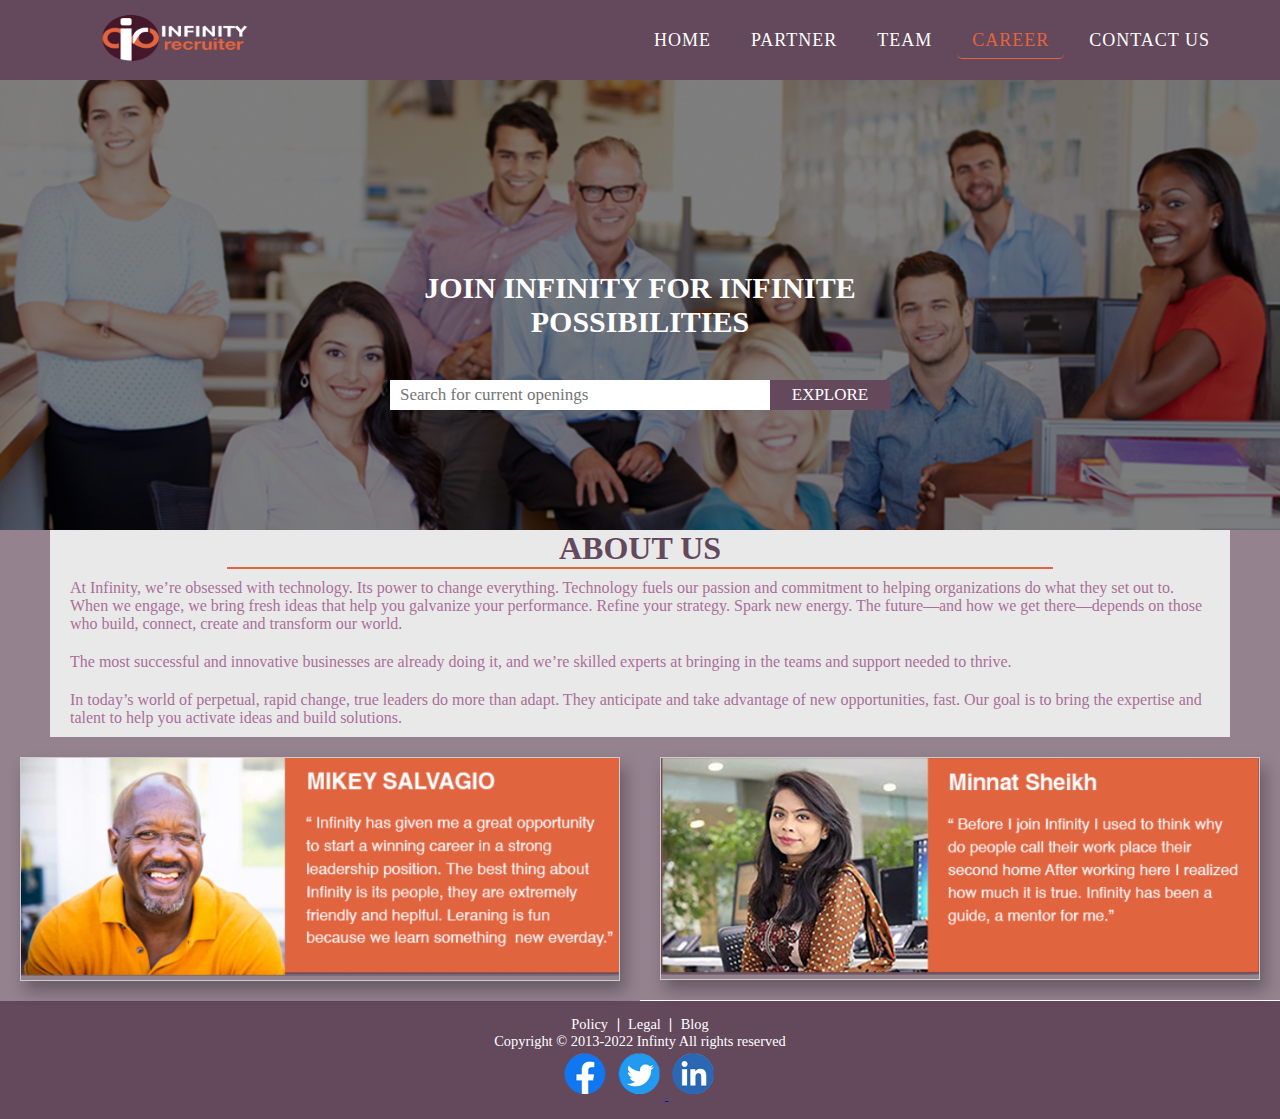
<file: html/pages/landingpage.html>
<!DOCTYPE html>
<html>
    <head>
        <title>Infinity Recrutier landing page</title>
        <meta name="viewport" content="width=device-width, initial-scale=1.0">
        <link href="../../styles/pages/landingpage.css" type="text/css" rel="stylesheet" />
    </head>
    <body>
            <nav>
                <div class="logo"><a href="#"><img src ="../../images/logo.png" width="150" height="50"></a>
                </div>
                <ul>
                    <li> <a href="#"> HOME </a> </li>
                    <li> <a href="#"> PARTNER </a> </li>
                    <li> <a href="#"> TEAM </a> </li>
                    <li> <a href="#" class="active"> CAREER</a> </li>
                    <li> <a href="#"> CONTACT US</a> </li>
                </ul>
            </nav>
            
            <div class="hero-image">
                <div class="hero-text">
                    <h1>JOIN INFINITY FOR INFINITE POSSIBILITIES</h1>
                </div>
                <div class="wrapper">
                    <div class="container">
                        <input type="text" class="input" placeholder="Search for current openings">
                        <input type="button" value="EXPLORE" class="explore">
                    </div>
                </div>
            </div>
            <div class="bg">
                <div class="overlapping">
                  <div class="about-us">  
                    <h1>ABOUT US</h1>
                    <hr>
                    <p class="about">At Infinity, we’re obsessed with technology. Its power to change everything. Technology fuels our passion and commitment to helping organizations do what they set out to. When we engage, we bring fresh ideas that help you galvanize your performance. Refine your strategy. Spark new energy. The future—and how we get there—depends on those who build, connect, create and transform our world.</p>
                    <p class="about">The most successful and innovative businesses are already doing it, and we’re skilled experts at bringing in the teams and support needed to thrive. </p>
                    <p class="about">In today’s world of perpetual, rapid change, true leaders do more than adapt. They anticipate and take advantage of new opportunities, fast. Our goal is to bring the expertise and talent to help you activate ideas and build solutions.</p>
                </div>
            </div>
            <div class="testimonial">
                <div class="gallery">
                    <img src="../../images/mikey.png" alt="employee1" width="100%" >
                </div>
            </div>
            
            <div class="testimonial">
                <div class="gallery">
                    <img src="../../images/minnat.png" alt="employee2" width="100%" >
                </div>
             </div>
            </div>
            <div id="footer">
                    <ul class="btm-menu">
                        <li> <a href="#"> Policy </a> </li>
                        <li>&#8739;</li>

                        <li> <a href="#"> Legal </a> </li>
                        <li>&#8739;</li>
                        
                        <li> <a href="#"> Blog </a> </li>
                    </ul>
                    <p>Copyright &copy; 2013-2022 Infinty All rights reserved</p>
                    <div class="social-media">
                        <a href="#"><img class="facebook" src="../../images/facebook.png" alt="facebook"></a>
                        <a href="#"><img class="twitter" src="../../images/twitter.png" alt="twitter"> </a>
                        <a href="#"><img class="linkedin" src="../../images/linkedin.png" alt="linkedin"></a>
                    </div>
            </div>
            
    </body>
</html>
</file>
<file: styles/pages/landingpage.css>
*{
    margin: 0;
    padding: 0;
    box-sizing: border-box;
    font-family: Vandana;
}
body, html {
    height: 100%;
}

nav{
    display:flex;
    height:80px;
    width:100%;
    background: #64485c;
    align-items:center;
    justify-content: space-between;
    padding:0 50px 0 100px;
    flex-wrap: wrap;
}

nav ul{
    display: flex;
    flex-wrap: wrap;
    list-style-type: none;
}

nav ul li{
    margin: 0 5px;
}

nav ul li a{
    color:#fefefe;
    text-decoration: none;
    font-size:18px;
    font-weight: 5oo;
    padding: 8px 15px;
    border-radius: 5px;
    letter-spacing: 1px;
    border-bottom: 1.5px solid transparent;
    transition: all 0.3s ease;
}

nav ul li a.active,
nav ul li a:hover{
  border-color: #e1653f;
  color: #e1653f;  
}

.hero-image {
    background-image: linear-gradient(rgba(0, 0, 0, 0.5), rgba(0, 0, 0, 0.5)), url("../../images/employee.jpeg");
    height: 50%;
    background-position: center;
    background-repeat: no-repeat;
    background-size: cover;
    position: relative;
}

.hero-text {
    text-align: center;
    position: absolute;
    top: 50%;
    left: 50%;
    transform: translate(-50%, -50%);
    color: white;
    font-size: 15px;
}


.container{
    position: relative;
    padding: 20px 50px;

}

.wrapper{
    position: absolute;
    top: 70%;
    left: 50%;
    transform: translate(-50%, -50%);
}

.input{
    width: 500px;
    border: 3px solid #fff;
    padding: 5px 10px;
    font-size: 17px;
    border: 0;
}

.explore{
    position: absolute;
    right: 50px;
    cursor: pointer;
    width: 120px;
    background: #64485c;
    color: #fff;
    font-size: 17px;
    border: 0;
    padding: 5px 10px;

}
.about{
    padding: 10px 20px;
    color: #aa6f99;
}
.bg{
    background: #94828f;
    width: 100%;
}
hr{
    border: 1px solid #e1653f;
    width: 70%;
    margin: auto;
}
.overlapping{
    margin:0 50px;
    background:#e9e9e9;
}
.about-us h1{
    text-align: center;
    color: #64485c;

}


  div.gallery {
    border: 1px solid #ccc;
  }
  
  div.gallery:hover {
    border: 3px solid #777;
  }
  
  div.gallery img {
    width: 100%;
    height: auto;
  }

  .testimonial {
      padding: 20px 20px;
      float: left;
      width: 50%;
      background: #94828f;
  }

.gallery{
  box-shadow: 5px 10px 15px rgba(0,0,0,.3);
}
@media only screen and (max-width: 700px) {
    .testimonial {
      width: 49.99999%;
      margin: 6px 0;
    }
  }
  
  @media only screen and (max-width: 500px) {
    .testimonial {
      width: 100%;
    }
  }

#footer{
    background-color: #64485c;
    height:auto;
    width: 100%;
    clear:both;
    color:white;
    padding:15px;
    font-size:90%;
   text-align: center;
   
}


.facebook{
    padding: 0px;
    width: 50px;
    text-decoration: none;

}
.facebook:hover{
    opacity: .7;
}

.twitter{
    padding: 0px;
    width: 50px;
    text-decoration: none;

}
.twitter:hover{
    opacity: .7;
}

.linkedin{
    padding: 0px;
    width: 50px;
    text-decoration: none;

}
.linkedin:hover{
    opacity: .7;
}
#footer ul{
    margin: 0px;
    list-style-type: none;
    text-align: left;
    border-radius: 5px;
    text-align: center;
}
#footer ul li{
    display: inline;
}
#footer ul li a{
    color: white;
    text-decoration: none;
    font-family: Vandana;
    padding: .2em;
    
    
}

#footer ul li a:hover{
    border-color: #e1653f;
  color: #e1653f;
}
#footer p{
    text-align: center;
}

#footer .social-media:{
    float: center;
}
</file>
